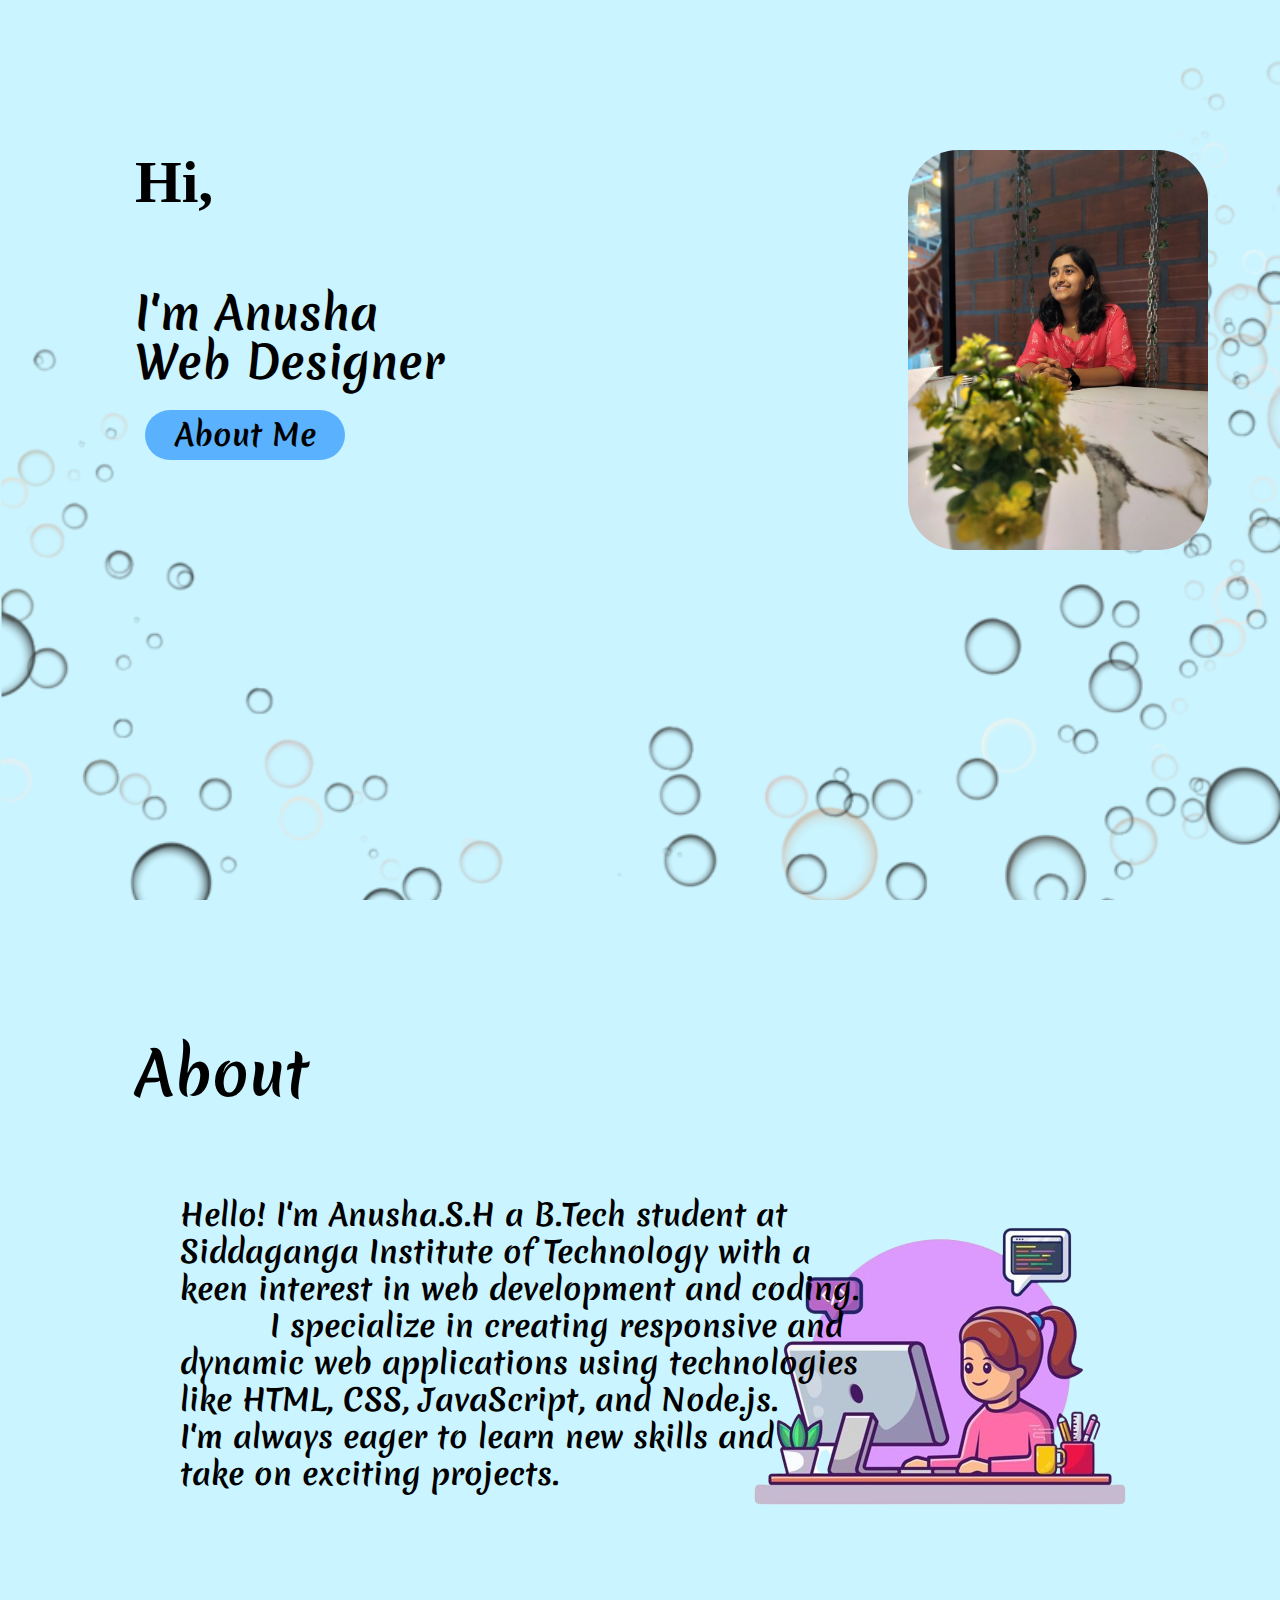
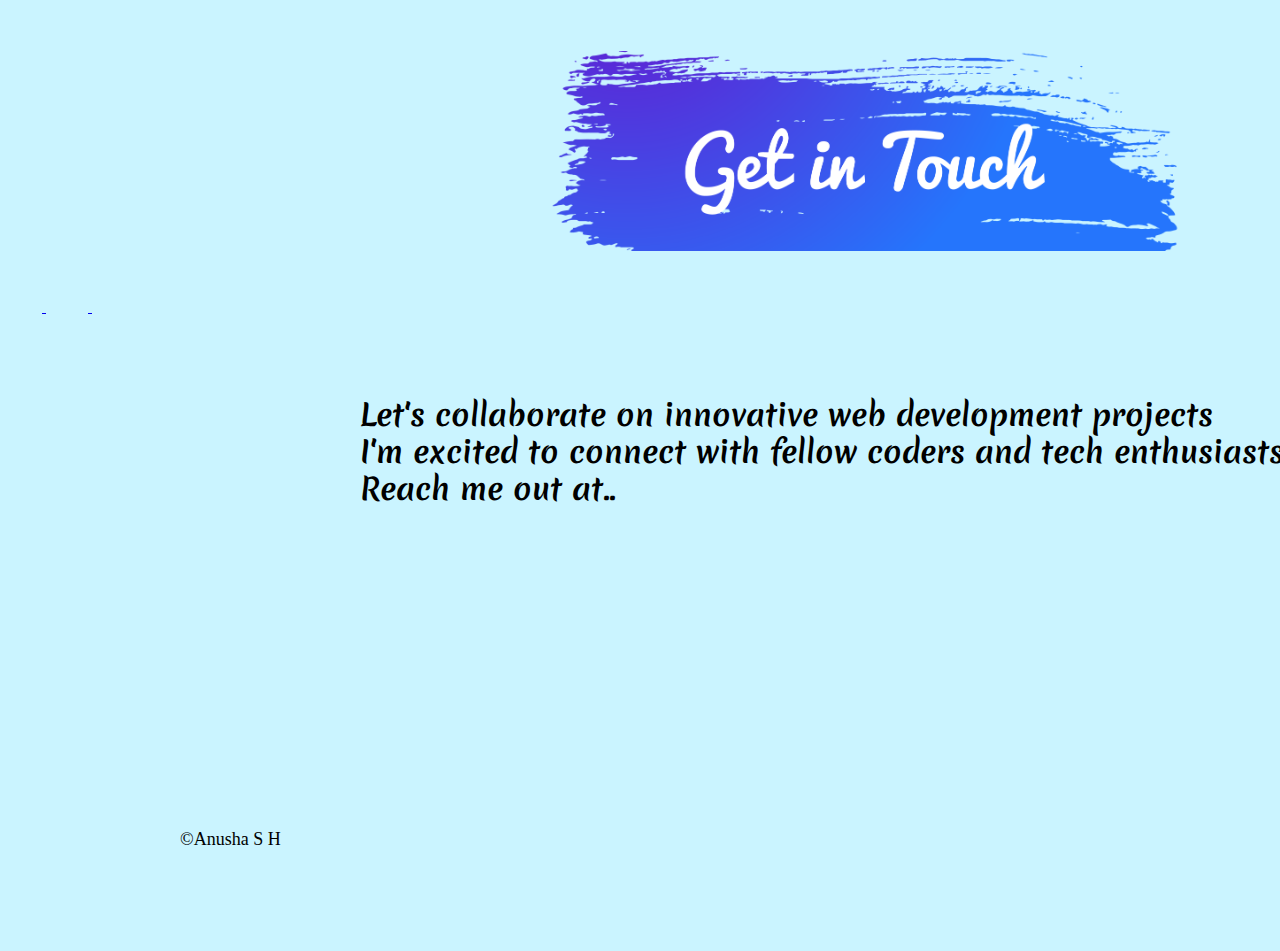
<file: index.html>
<!DOCTYPE html>
<html lang="en">
<head>
    <meta charset="UTF-8">
    <meta name="viewport" content="width=device-width, initial-scale=1.0">
    <title>Portfolio</title>
    <link rel="stylesheet" href="./index.css">
    <link rel="preconnect" href="https://fonts.googleapis.com">
<link rel="preconnect" href="https://fonts.gstatic.com" crossorigin>
<link href="https://fonts.googleapis.com/css2?family=Merienda:wght@300..900&display=swap" rel="stylesheet">
</head>
<body>
    <div class="first-page">
    <div class="bg-container">
    <div class="myphoto"></div>
    <div class="text-container">
    <h1>Hi,</h1>
    <h2 class="text1">I'm Anusha</h2>
    <h2 class="text2">Web Designer</h2>
    <a href="index2.html" class="hover-button">About Me</a>
</div>
</div>
</div>

<div class="second page">
    <h1 class="text">About</h1>
    <div class="photo"></div>
    <div class="multiple-lines">
    <h3 class="fst-line">Hello! I'm Anusha.S.H a B.Tech student at </h3>
    <h3 class="snd-line">Siddaganga Institute of Technology with a</h3>
    <h3 class="trd-line"> keen interest in web development and coding.</h3>
    <h3 class="foth-line"> I specialize in creating responsive and</h3>
    <h3 class="fith-line"> dynamic web applications using technologies</h3>
    <h3 class="sith-line"> like HTML, CSS, JavaScript, and Node.js.</h3>
    <h3 class="seth-line">I'm always eager to learn new skills and </h3>
    <h3 class="eith-line"> take on exciting projects.</h3>
</div>
</div>

<div class="third-page">
    <div class="contact-photo"></div>
    <h3 class="first-line">Let's collaborate on innovative web development projects</h3>
    <h3 class="second-line">I'm excited to connect with fellow coders and tech enthusiasts!</h3>
    <h3 class="third-line">Reach me out at..</h3>
    
    <a href="https://www.instagram.com/anusha_s_h" target="_blank">
        <img src="./insta.png" alt="Follow me on Instagram" class="insta">
    </a>
   
    <a href="https://www.linkedin.com/in/anusha-s-h-a777982a3" target="_blank">
        <img src="./linkedin.png" alt="Connect with me on LinkedIn" class="linkedin">
    </a>

    <a href="mailto:anushahiremath2004@gmail.com">
        <img src="./Gmail_Logo_512px.png" alt="Send me an email" class="email">
    </a>
    <div class="footer">
        &copy;Anusha S H
    </div>


</div>
</body>
</html>
</file>
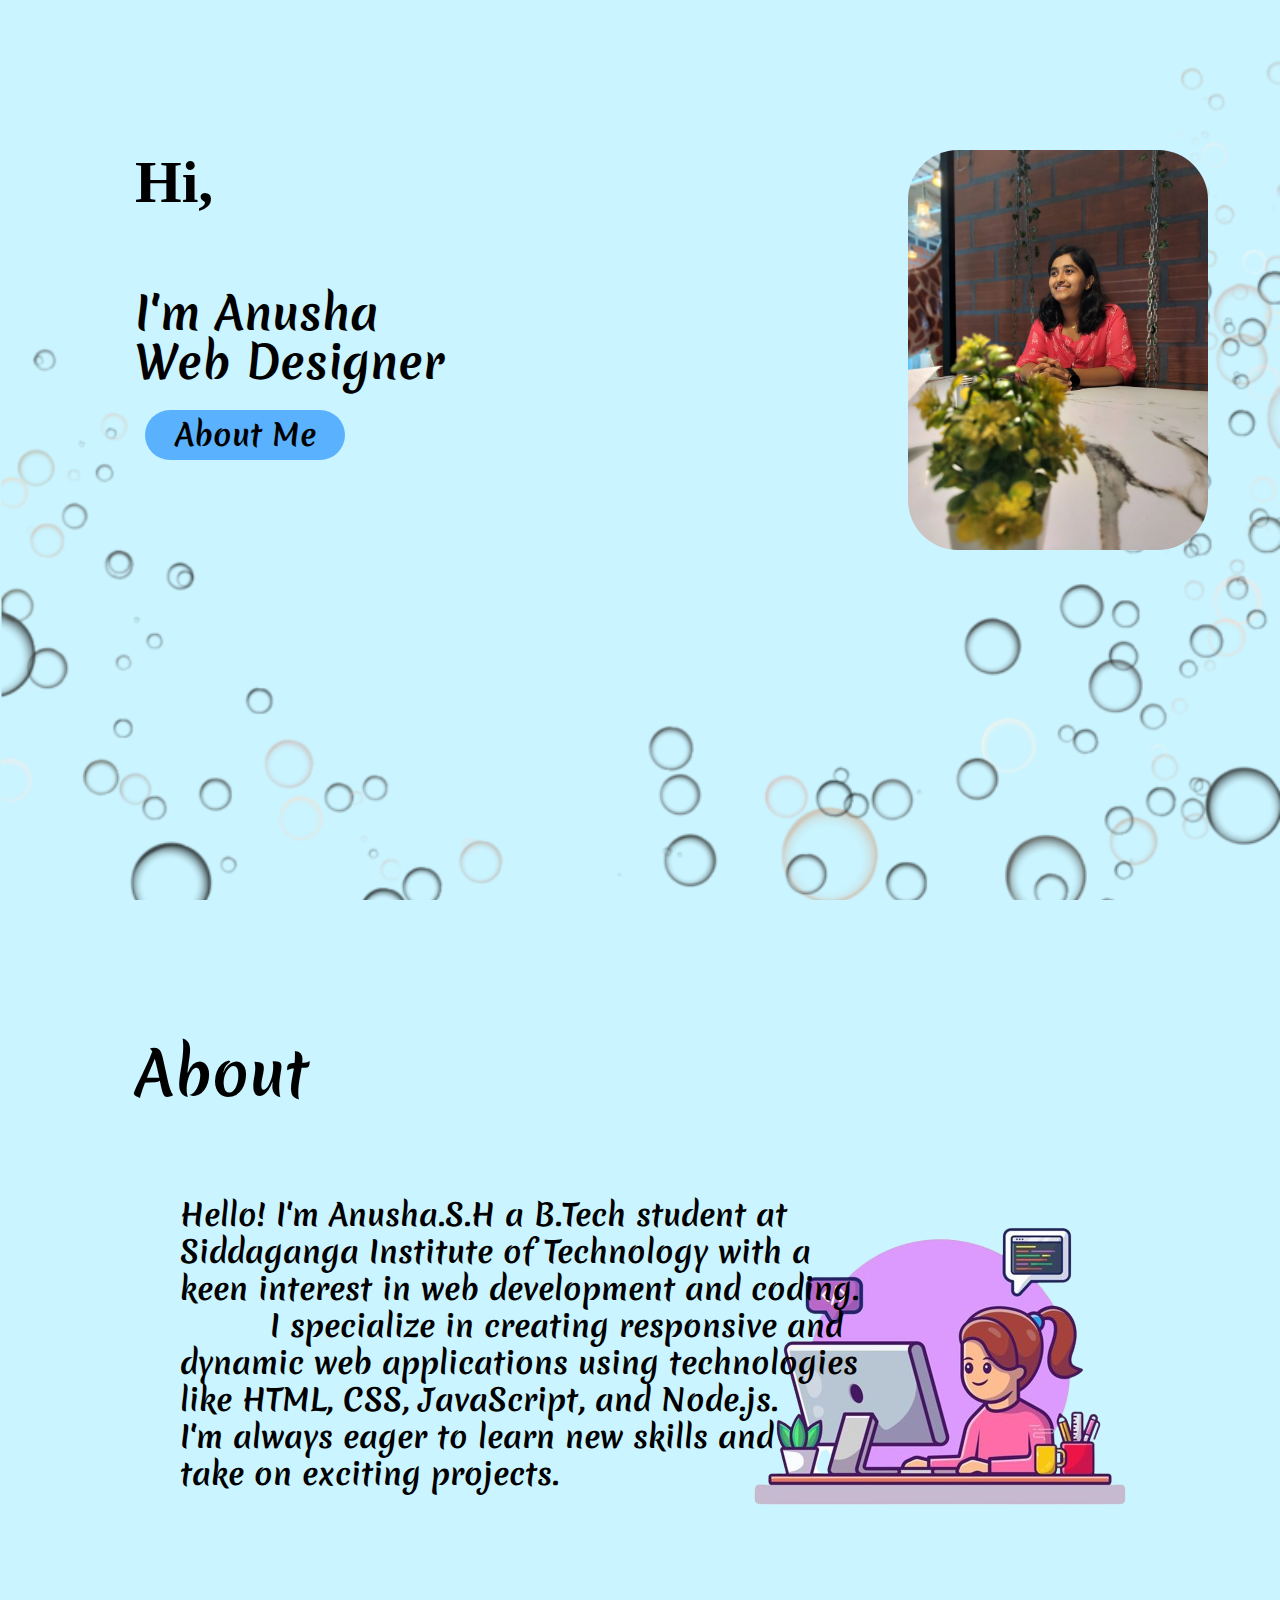
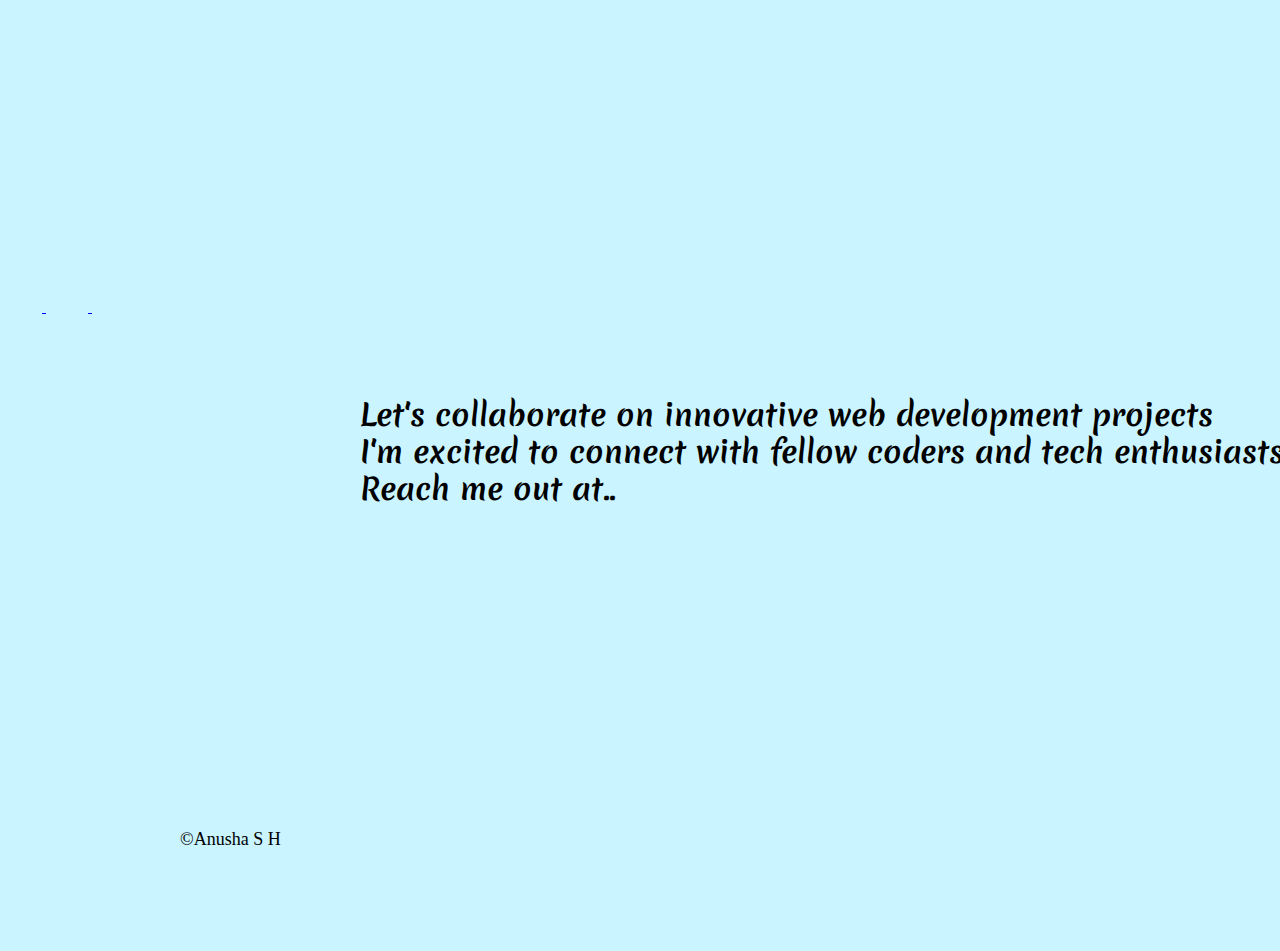
<file: index1.html>
<!DOCTYPE html>
<html lang="en">
<head>
    <meta charset="UTF-8">
    <meta name="viewport" content="width=device-width, initial-scale=1.0">
    <title>Portfolio</title>
    <link rel="stylesheet" href="./index1.css">
    <link rel="preconnect" href="https://fonts.googleapis.com">
<link rel="preconnect" href="https://fonts.gstatic.com" crossorigin>
<link href="https://fonts.googleapis.com/css2?family=Merienda:wght@300..900&display=swap" rel="stylesheet">
</head>
<body>
    <div class="first-page">
    <div class="bg-container">
    <div class="myphoto"></div>
    <div class="text-container">
    <h1>Hi,</h1>
    <h2 class="text1">I'm Anusha</h2>
    <h2 class="text2">Web Designer</h2>
    <a href="index2.html" class="hover-button">About Me</a>
</div>
</div>
</div>

<div class="second page">
    <h1 class="text">About</h1>
    <div class="photo"></div>
    <div class="multiple-lines">
    <h3 class="fst-line">Hello! I'm Anusha.S.H a B.Tech student at </h3>
    <h3 class="snd-line">Siddaganga Institute of Technology with a</h3>
    <h3 class="trd-line"> keen interest in web development and coding.</h3>
    <h3 class="foth-line"> I specialize in creating responsive and</h3>
    <h3 class="fith-line"> dynamic web applications using technologies</h3>
    <h3 class="sith-line"> like HTML, CSS, JavaScript, and Node.js.</h3>
    <h3 class="seth-line">I'm always eager to learn new skills and </h3>
    <h3 class="eith-line"> take on exciting projects.</h3>
</div>
</div>

<div class="third-page">
    <div class="contact-photo"></div>
    <h3 class="first-line">Let's collaborate on innovative web development projects</h3>
    <h3 class="second-line">I'm excited to connect with fellow coders and tech enthusiasts!</h3>
    <h3 class="third-line">Reach me out at..</h3>
    
    <a href="https://www.instagram.com/anusha_s_h" target="_blank">
        <img src="./insta.png" alt="Follow me on Instagram" class="insta">
    </a>
   
    <a href="https://www.linkedin.com/in/anusha-s-h-a777982a3" target="_blank">
        <img src="./linkedin.png" alt="Connect with me on LinkedIn" class="linkedin">
    </a>

    <a href="mailto:anushahiremath2004@gmail.com">
        <img src="./Gmail_Logo_512px.png" alt="Send me an email" class="email">
    </a>
    <div class="footer">
        &copy;Anusha S H
    </div>


</div>
</body>
</html>
</file>
<file: index.css>
body{
    background-color: #CAF4FF;
}
.first-page{
    height: 100vh;
    width: 100vw;
}
.bg-container{
    margin: 0;
    padding: 0;
    height: 100vh;
    background-image: url(./bubble1.png);
    background-size: cover;
    background-position: center;
    background-repeat: no-repeat;
}
.myphoto{
    margin: 0;
    padding: 0;
    margin-top: 150px;
    margin-right: 8vh;
    border-radius: 50px;
    float: right;
    position: relative;
    gap: 10px;
    height: 400px;
    width: 300px;
    background-image: url(./WhatsApp\ Image\ 2024-05-23\ at\ 8.42.31\ PM\ \(1\).jpeg);
    background-size: cover;
}
.text-container{
   position: absolute; 
   left: 15vh; 
   top: 12vh;
   font-size: 30px;
}
.text1{
    position: absolute;
    top: 15vh;
    font-family: merienda;
    font-size: bold 700;
}
.text2{
    position: relative;
    top: 8vh;
    font-family: merienda;
}
.hover-button {
    display: inline-block;
    top: 80vh;
    width: 200px; 
    height: 50px; 
    line-height: 50px; 
    background-color:#5AB2FF; 
    color: black; 
    text-align: center; 
    text-decoration: none; 
    font-size: 30px;
    font-family: merienda; 
    font-weight: bold;
    border-radius: 50px;
    transition: background-color 0.3s ease; 
    margin: 10px; 
    margin-top: 50px;
}
.hover-button:hover {
    background-color: #0056b3; 
}
.second-page{
    height: 100vh;
    width:100vw;
}
body{
    background-color: #CAF4FF;
}
.photo{
    margin: 0;
    padding: 0;
    margin-top: 50px;
    /* margin-right:90px ; */
    margin-right: 10vh;
    border-radius: 50px;
    float: right;
    position: relative;
    gap: 10px;
    height: 500px;
    width: 500px;
    background-image: url(./girlll-removebg-preview.png);
    background-size: cover;
}
.text{
    position: relative; 
   left: 15vh; 
   top: 10vh;
   font-size: 60px;
   font-family: merienda;
}
.multiple-lines{
    position: relative;
    top: -10vh;
}
.fst-line{
    position: relative;
    left: 20vh;
    top:24vh ;
    font-size: 30px;
    font-family: merienda;
}
.snd-line{
    position: relative;
    left: 20vh;
    top:20vh ;
    font-size: 30px;
    font-family: merienda;
}
.trd-line{
    position: relative;
    left: 20vh;
    top:16vh ;
    font-size: 30px;
    font-family: merienda;
}
.foth-line{
    position: relative;
    left: 30vh;
    top:12vh ;
    font-size: 30px;
    font-family: merienda;
}
.fith-line{
    position: relative;
    left: 20vh;
    top:8vh ;
    font-size: 30px;
    font-family: merienda;
}
.sith-line{
    position: relative;
    left: 20vh;
    top:4vh ;
    font-size: 30px;
    font-family: merienda;
}
.seth-line{
    position: relative;
    left: 20vh;
    /* top:2vh ; */
    font-size: 30px;
    font-family: merienda;
}
.eith-line{
    position: relative;
    left: 20vh;
    top:-4vh ;
    font-size: 30px;
    font-family: merienda;
}
.third-page{
    height: 100vh;
    width: 100vw;
}
body{
    background-color: #CAF4FF;
    margin: 0;
    overflow-x: hidden;
}
.contact-photo{
    position: absolute;
    margin: 0;
    padding: 0;
    height: 200px;
    width: 800px;
   margin-left: 50vh;
    background-image: url(./get-on-touch-07.png);
    background-size: cover;
    background-position: center;
    background-repeat: no-repeat;
}
.first-line{
    position: relative;
    left: 40vh;
    top:38vh ;
    font-size: 30px;
    font-family: merienda;
}
.second-line{
    position: relative;
    left: 40vh;
    top:34vh ;
    font-size: 30px;
    font-family: merienda;
}
.third-line{
    position: relative;
    left: 40vh;
    top:30vh ;
    font-size: 30px;
    font-family: merienda;
}
.insta{
    width: 42px;
    height: 42px;
   position: relative;
    top: 57vh;
    left: 173vh;

}
.linkedin{
    width: 42px;
    height: 42px;
    position: relative;
    top: 57vh;
    left: 158vh;
}
.email{
    width: 40px;
    height: 35px;
    position: relative;
    top: 56.5vh;
    left: 170vh;
}
.footer{
    position: relative;
    top: 57vh;
    left: 20vh;
    font-size: 18px;
}
</file>
<file: index1.css>
body{
    background-color: #CAF4FF;
}
.first-page{
    height: 100vh;
    width: 100vw;
}
.bg-container{
    margin: 0;
    padding: 0;
    height: 100vh;
    background-image: url(./bubble1.png);
    background-size: cover;
    background-position: center;
    background-repeat: no-repeat;
}
.myphoto{
    margin: 0;
    padding: 0;
    margin-top: 150px;
    margin-right: 8vh;
    border-radius: 50px;
    float: right;
    position: relative;
    gap: 10px;
    height: 400px;
    width: 300px;
    background-image: url(./WhatsApp\ Image\ 2024-05-23\ at\ 8.42.31\ PM\ \(1\).jpeg);
    background-size: cover;
}
.text-container{
   position: absolute; 
   left: 15vh; 
   top: 12vh;
   font-size: 30px;
}
.text1{
    position: absolute;
    top: 15vh;
    font-family: merienda;
    font-size: bold 700;
}
.text2{
    position: relative;
    top: 8vh;
    font-family: merienda;
}
.hover-button {
    display: inline-block;
    top: 80vh;
    width: 200px; 
    height: 50px; 
    line-height: 50px; 
    background-color:#5AB2FF; 
    color: black; 
    text-align: center; 
    text-decoration: none; 
    font-size: 30px;
    font-family: merienda; 
    font-weight: bold;
    border-radius: 50px;
    transition: background-color 0.3s ease; 
    margin: 10px; 
    margin-top: 50px;
}
.hover-button:hover {
    background-color: #0056b3; 
}
.second-page{
    height: 100vh;
    width:100vw;
}
body{
    background-color: #CAF4FF;
}
.photo{
    margin: 0;
    padding: 0;
    margin-top: 50px;
    /* margin-right:90px ; */
    margin-right: 10vh;
    border-radius: 50px;
    float: right;
    position: relative;
    gap: 10px;
    height: 500px;
    width: 500px;
    background-image: url(./girlll-removebg-preview.png);
    background-size: cover;
}
.text{
    position: relative; 
   left: 15vh; 
   top: 10vh;
   font-size: 60px;
   font-family: merienda;
}
.multiple-lines{
    position: relative;
    top: -10vh;
}
.fst-line{
    position: relative;
    left: 20vh;
    top:24vh ;
    font-size: 30px;
    font-family: merienda;
}
.snd-line{
    position: relative;
    left: 20vh;
    top:20vh ;
    font-size: 30px;
    font-family: merienda;
}
.trd-line{
    position: relative;
    left: 20vh;
    top:16vh ;
    font-size: 30px;
    font-family: merienda;
}
.foth-line{
    position: relative;
    left: 30vh;
    top:12vh ;
    font-size: 30px;
    font-family: merienda;
}
.fith-line{
    position: relative;
    left: 20vh;
    top:8vh ;
    font-size: 30px;
    font-family: merienda;
}
.sith-line{
    position: relative;
    left: 20vh;
    top:4vh ;
    font-size: 30px;
    font-family: merienda;
}
.seth-line{
    position: relative;
    left: 20vh;
    /* top:2vh ; */
    font-size: 30px;
    font-family: merienda;
}
.eith-line{
    position: relative;
    left: 20vh;
    top:-4vh ;
    font-size: 30px;
    font-family: merienda;
}
.third-page{
    height: 100vh;
    width: 100vw;
}
body{
    background-color: #CAF4FF;
    margin: 0;
    overflow-x: hidden;
}
.contact-photo{
    position: absolute;
    margin: 0;
    padding: 0;
    height: 200px;
    width: 800px;
   margin-left: 50vh;
 
    background-size: cover;
    background-position: center;
    background-repeat: no-repeat;
}
.contact-photo > img{
width:800px;
height:200px;
}
.first-line{
    position: relative;
    left: 40vh;
    top:38vh ;
    font-size: 30px;
    font-family: merienda;
}
.second-line{
    position: relative;
    left: 40vh;
    top:34vh ;
    font-size: 30px;
    font-family: merienda;
}
.third-line{
    position: relative;
    left: 40vh;
    top:30vh ;
    font-size: 30px;
    font-family: merienda;
}
.insta{
    width: 42px;
    height: 42px;
   position: relative;
    top: 57vh;
    left: 173vh;

}
.linkedin{
    width: 42px;
    height: 42px;
    position: relative;
    top: 57vh;
    left: 158vh;
}
.email{
    width: 40px;
    height: 35px;
    position: relative;
    top: 56.5vh;
    left: 170vh;
}
.footer{
    position: relative;
    top: 57vh;
    left: 20vh;
    font-size: 18px;
}
</file>
